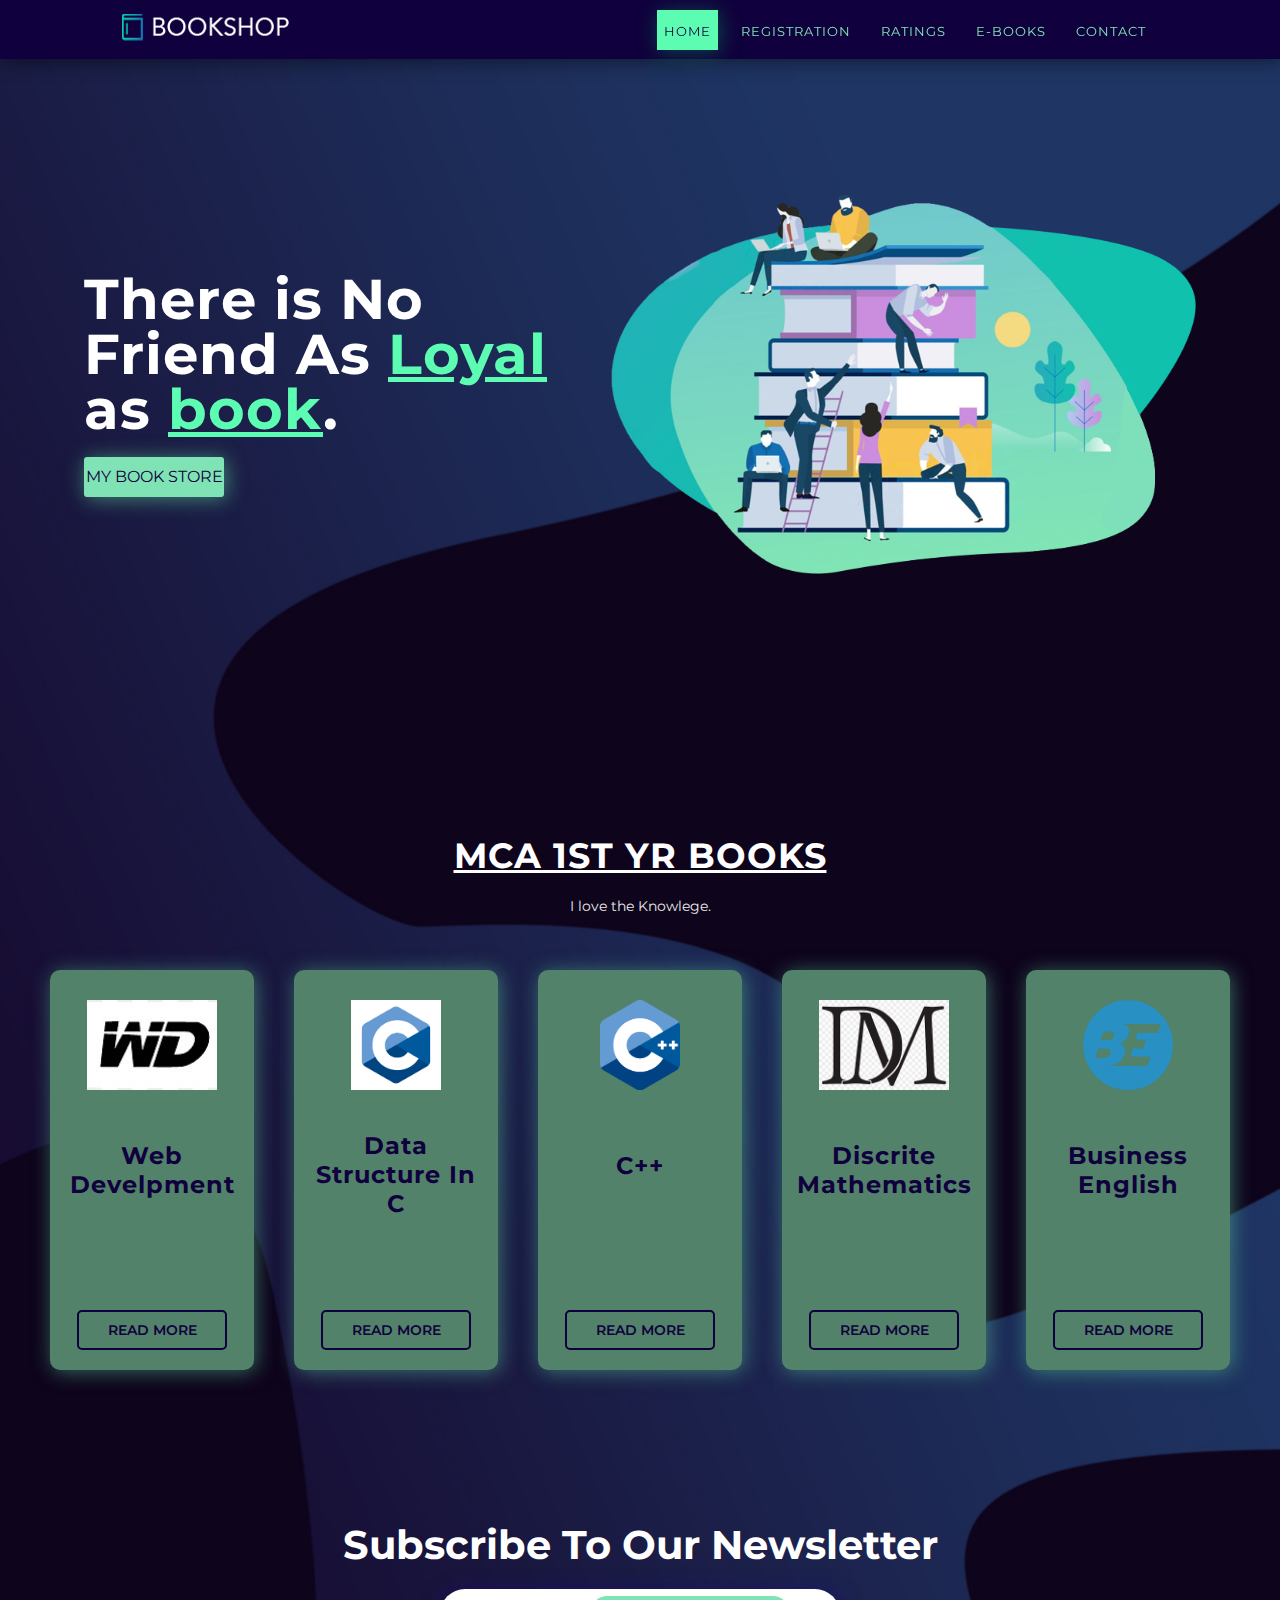
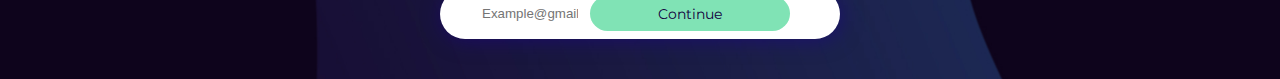
<file: index.html>
<!DOCTYPE html>
<html>
    <head>
        <meta charset="utf-8">
        <meta http-equiv="X-UA-Compatible" content="IE-edge">
        <meta name="vimport" content="width-device-width, intial-scale=1.0">
        <title>E-Book Website</title>
        <link rel="stylesheet" href="style.css">
        <link href="https://fonts.googleapis.com/css2?family=Montserrat:wght@300;400;500;600&display=swap" rel="stylesheet">
         <style>
<body img src="c.png">
    </style>
        <body>
            <section class="main">
                <nav>
                    <a href="bookstore.html" class="logo">
                        <img src="logo1book.png">
                    </a>
                    <input class="menu-btn" type="checkbox" id="menu-btn">
                    <label class="menu-icon" for="menu-btn">
                        <span class="nav-icon"></span>
                    </label>
                    <ul class="menu">
                        <li><a href="index.html" class="active">Home</a></li>
                        <li><a href="Registration.html">Registration</a></li>
                        <li><a href="review.html">Ratings</a></li>
                        <li><a href="E-BOOKS.html">E-BOOKS</a></li>
                        <li><a href="contact form.html" >Contact </a></li>
                    </ul>
                </nav>
                <div class="header-content">
                    <div class="header-text">
                        <h1>There is No Friend As 
                            <span>Loyal</span> as <span> book</span>.</h1>
                        <a href="bookstore.html" class="header-btn">MY BOOK STORE</a>
                    </div>
                <!--HEADER-IMAGE-->
                    <div class="header-img">
                        <img src="student.png">
                    </div>
                </div>
            </section>

            <!--section 2-->
            <section class="abut">
                <div class="about-heading">
                    <h2>MCA 1ST YR BOOKS</h2>
                    <p>I love the Knowlege. </p>
                </div>
                <div class="box-container">
                    <div class="box">
                        <img src="wd2.jpg">
                        <font>Web Develpment</font>
                        <p></p>
                        <a href="wd.html">Read More</a>
                    </div>

                    <div class="box">
                        <img src="c.png">
                        <font>Data Structure In C</font>
                        <p></p>
                        <a href="DS2.html">Read More</a>
                    </div>

                    <div class="box">
                        <img src="C++.png">
                        <font>C++</font>
                        <p></p>
                        <a href="c++.html">Read More</a>
                    </div>

                    <div class="box">
                        <img src="dm.png">
                        <font>Discrite Mathematics</font>
                        <p></p>
                        <a href="DM.html">Read More</a>
                    </div>

                    <div class="box">
                        <img src="be.png">
                        <font>Business English</font>
                        <p></p>
                        <a href="BE.html">Read More</a>
                    </div>

                </div>
            </section>

            <section class="Contact">
                <h3>Subscribe To Our Newsletter</h3>
                <div class="Contact-input">
                    <input type="email" placeholder="Example@gmail.com">
                    <a href="Continue-btn-email.html">Continue</a>
        
                </div>
            </section>
        </body>
    </head>
</html>
</file>
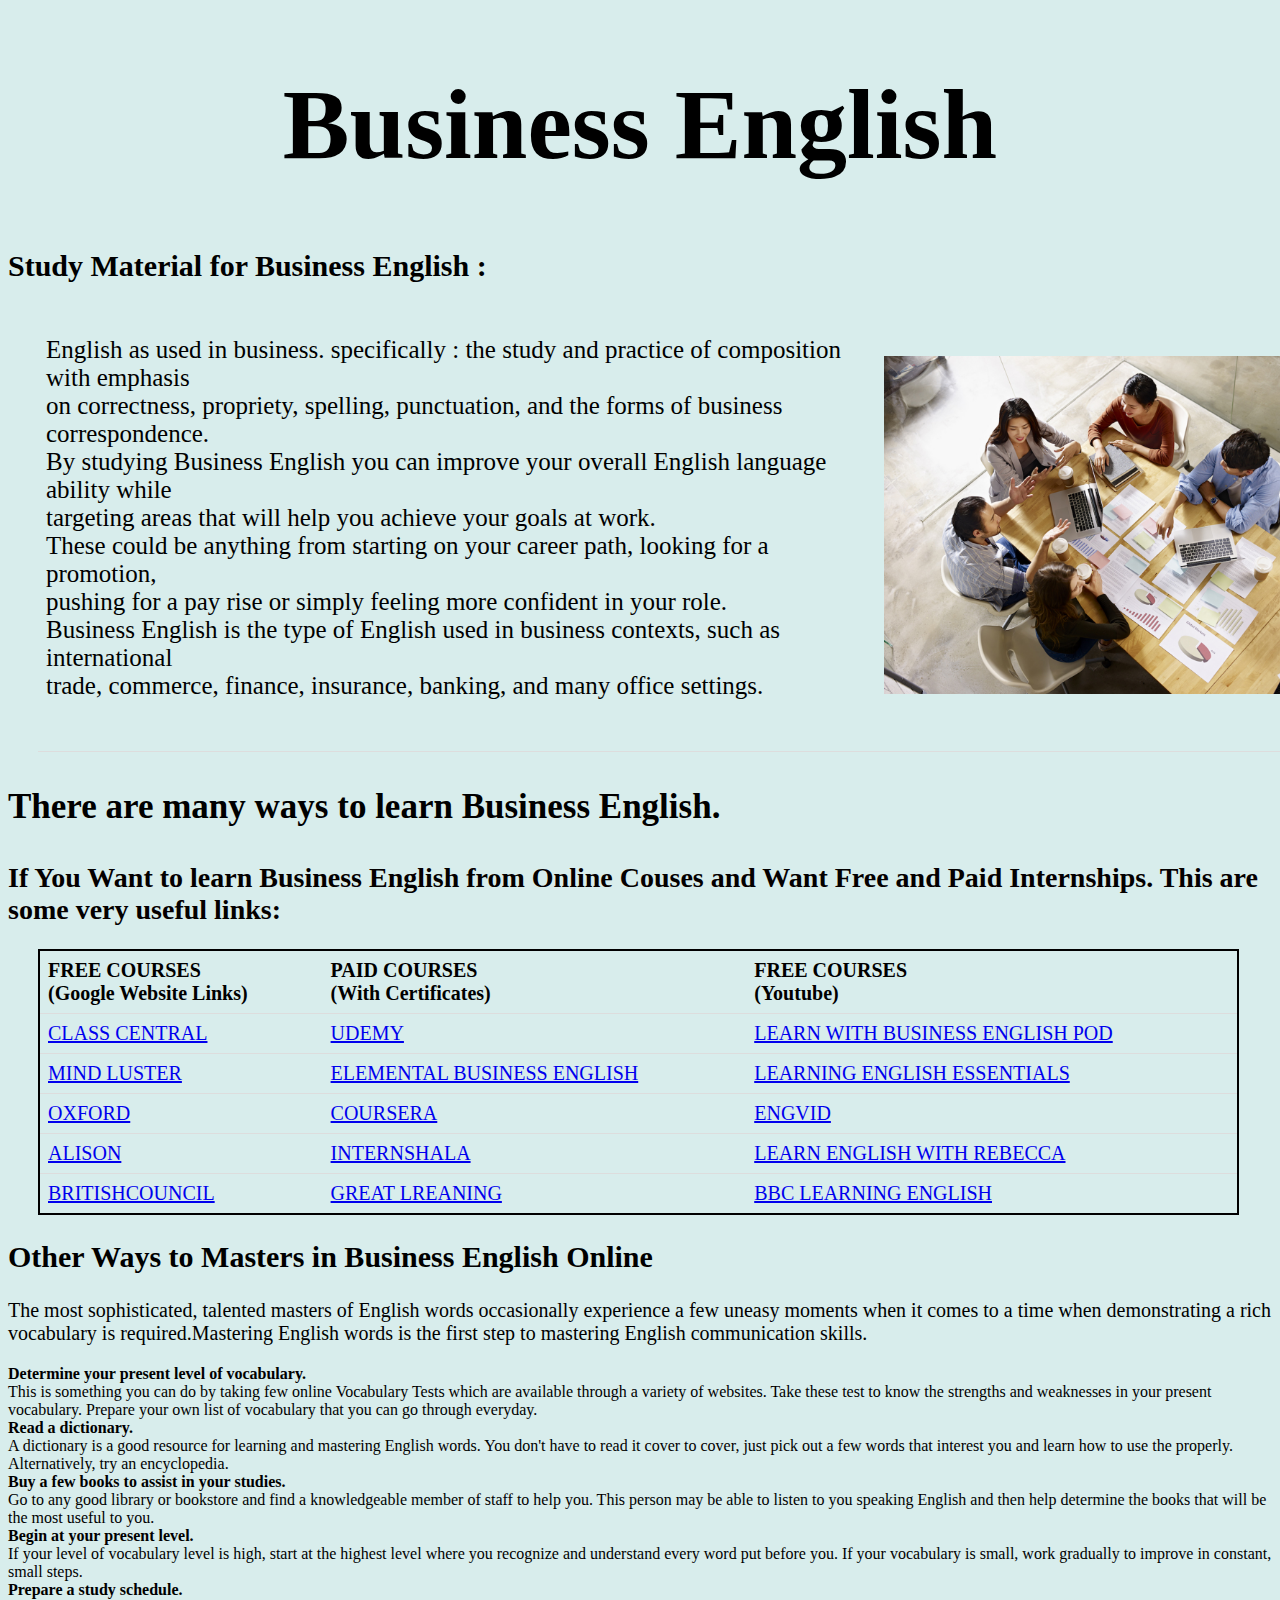
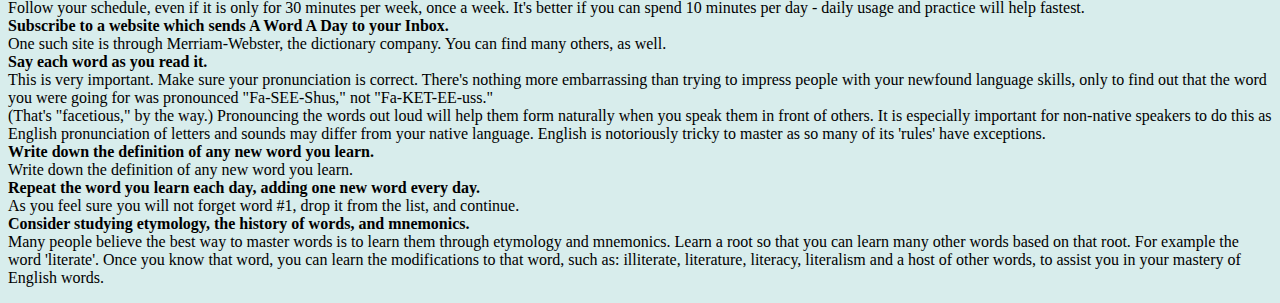
<file: BE.html>
<!DOCTYPE html>
<html lang="en">
<head>
    <meta charset="UTF-8">
    <meta http-equiv="X-UA-Compatible" content="IE=edge">
    <meta name="viewport" content="width=device-width, initial-scale=1.0">
    <title>Document</title>
</head>
<style>
table {
    border-collapse: collapse;
    width: 100%;
    margin-left: 30px;
  }
  
  th, td {
    padding: 8px;
    text-align: left;
    border-bottom: 1px solid #DDD;
  }</style>
<body style="background-color: rgb(216, 237, 236);" >
    <h1 style="text-align: center; font-size: 100px;">Business English</h1>
    <p style="text-align: left; font-size:20px;">        
        <h1 style="font-size: 30px;">Study Material for Business English <b>:</b></h1>
<right>
        
        <table>
            <tr>
            <td><p style="font-size: 25px;" > English as used in business. specifically : the study and practice of composition with emphasis
                 <br>on correctness, propriety, spelling, punctuation, and the forms of business correspondence.<br>
                 By studying Business English you can improve your overall English language ability while <br>
                 targeting areas that will help you achieve your goals at work. <br>
                 These could be anything from starting on your career path, looking for a promotion, <br>
                 pushing for a pay rise or simply feeling more confident in your role.<br>
                 Business English is the type of English used in business contexts, such as international <br>
                 trade, commerce, finance, insurance, banking, and many office settings.
                </p><br></td>
         
            <td><img src="be.jpg" width="410"></td>
            </tr>
            </table>

            <p style="font-size: 35px;"><b>There are many ways to learn Business English.</b></p>

            <h2 style="font-size: 28px; color: rgb(4, 0, 0);">If You Want to learn Business English from Online Couses and Want Free and Paid Internships. This are some very useful links:</h2>
            <table style="width: 95%; font-size: 20px; border: 2px solid black;">
                <tr>
                <th> FREE COURSES<br>(Google Website Links)</th>
                    <th>PAID COURSES<br>(With Certificates)</th>
                    <th> FREE COURSES <br>(Youtube)</th>
                </tr>
                    <td><a href="https://www.classcentral.com/tag/business-english">CLASS CENTRAL</a></td>
                    <td><a href="https://www.udemy.com/course/english-for-business/?--=&utm_source=adwords&utm_medium=udemyads&utm_campaign=LongTail_la.EN_cc.INDIA&utm_content=deal4584&utm_term=_._ag_118445032537_._ad_618853564450_._kw__._de_c_._dm__._pl__._ti_aud-1738475842996%3Adsa-1212271230479_._li_1007786_._pd__._&matchtype=&gclid=Cj0KCQiAkMGcBhCSARIsAIW6d0AhA23AwhiQdR08C_zKfaSX7Q4iVn24eLlp4-oGKdUpXAhvHpl4OAgaAht9EALw_wcB">
                        UDEMY</a></td>
                        <td><a href="https://youtube.com/playlist?list=PL2C8571A4ADDE022C"> LEARN WITH BUSINESS ENGLISH POD</a></td>
                    </tr>
                    <tr>   
                        <td><a href="https://www.mindluster.com/certificate/858?gclid=Cj0KCQiAkMGcBhCSARIsAIW6d0DeZ3xKoV0F2EmF3v99Z-z9_KxbXPQySzHuzslZe2ot5M4nZj1b8hwaAnztEALw_wcB">
                            MIND LUSTER</a></td>
                        <td><a href="https://4business-english.com/elemental-business-english-online-course/?gclid=Cj0KCQiAkMGcBhCSARIsAIW6d0A9Cg8mYmZfStagXvIVkCBUzMnpqMHQ3K75kAcE3pm3rjh_6M8QZV4aAnYuEALw_wcB">
                            ELEMENTAL BUSINESS ENGLISH
                        </td>
                        <td><a href="https://youtube.com/playlist?list=PLcswjVZqU1dcbQWlS-DAAGEKQCfhk2p2-">LEARNING ENGLISH ESSENTIALS</a></td>
                    </tr>
                    <tr>
                        <td><a href="https://www.oxfordonlineenglish.com/free-business-english-lessons">OXFORD</a></td>
                        <td><a href="https://www.coursera.org/courses?query=business%20english:%20meetings&index=prod_all_products_custom_ranking_revenuelast28d&utm_source=gg&utm_medium=sem&utm_campaign=B2C_INDIA_google-it-support_FTCOF_professional-certificates_arte-NRL_greater_than_14D&utm_content=B2C&campaignid=18968559034&adgroupid=&device=c&keyword=&matchtype=&network=x&devicemodel=&adpostion=&creativeid=&hide_mobile_promo&gclid=Cj0KCQiAkMGcBhCSARIsAIW6d0C141tEPPIJE1t24RDAsVAqOQJPqJlBaFVT5GtpbuPGMb1kkOLoifYaAnUFEALw_wcB">
                            COURSERA</a></td>
                        <td><a href="https://youtube.com/playlist?list=PLs_glF4TIn5a_gCoap4RgS1pzj9DNyGtO">ENGVID</a></td>
                    </tr>
                    <tr>   
                        <td><a href="https://alison.com/tag/business-english">ALISON</a></td>
                        <td><a href="https://trainings.internshala.com/business-communication-course/">
                            INTERNSHALA</a></td>
                        <td><a href="https://youtube.com/playlist?list=PLxSz4mPLHWDb5ilkSD089gY2UwKiP72S7">LEARN ENGLISH WITH REBECCA</a></td>
                    </tr>
                    <tr>
                        <td><a href="https://learnenglish.britishcouncil.org/business-english">BRITISHCOUNCIL</a></td>
                        <td><a href="https://www.mygreatlearning.com/academy/learn-for-free/courses/smart-english-basics-for-professionals">
                            GREAT LREANING
                        </a></td>
                        <td><a href="https://youtube.com/playlist?list=PLcetZ6gSk969oGvAI0e4_PgVnlGbm64bp">BBC LEARNING ENGLISH</a></td>
                    </tr>
                    </a></td>
                </tr>
                </table>
                
                <h2 style="font-size: 30px;"> Other Ways to Masters in Business English Online</h2>
                <p style="font-size: 20px;">The most sophisticated, talented masters of English words occasionally experience a few uneasy moments when it comes to a time when demonstrating a rich vocabulary is required.Mastering English words is the first step to mastering English communication skills.<br>
                    
                    <li><b>Determine your present level of vocabulary.</b></li>This is something you can do by taking few online Vocabulary Tests which are available through a variety of websites. Take these test to know the strengths and weaknesses in your present vocabulary. Prepare your own list of vocabulary that you can go through everyday.<br>
                    <li><b>Read a dictionary.</b></li>A dictionary is a good resource for learning and mastering English words. You don't have to read it cover to cover, just pick out a few words that interest you and learn how to use the properly. Alternatively, try an encyclopedia.<br>
                    <li><b>Buy a few books to assist in your studies. </b></li> Go to any good library or bookstore and find a knowledgeable member of staff to help you. This person may be able to listen to you speaking English and then help determine the books that will be the most useful to you.<br>
                    <li><b>Begin at your present level.</b></li>If your level of vocabulary level is high, start at the highest level where you recognize and understand every word put before you. If your vocabulary is small, work gradually to improve in constant, small steps.
                    <br>
                    <li><b>Prepare a study schedule.</b></li>Follow your schedule, even if it is only for 30 minutes per week, once a week. It's better if you can spend 10 minutes per day - daily usage and practice will help fastest.<br>
                    <li><b>Subscribe to a website which sends A Word A Day to your Inbox.</b></li>One such site is through Merriam-Webster, the dictionary company. You can find many others, as well.<br>
                    <li><b>Say each word as you read it.</b></li>This is very important. Make sure your pronunciation is correct. There's nothing more embarrassing than trying to impress people with your newfound language skills, only to find out that the word you were going for was pronounced "Fa-SEE-Shus," not "Fa-KET-EE-uss."<br>
                    (That's "facetious," by the way.) Pronouncing the words out loud will help them form naturally when you speak them in front of others. It is especially important for non-native speakers to do this as English pronunciation of letters and sounds may differ from your native language. English is notoriously tricky to master as so many of its 'rules' have exceptions.<br>
                    <li><b>Write down the definition of any new word you learn.</b></li>Write down the definition of any new word you learn.<br>
                    <li><b>Repeat the word you learn each day, adding one new word every day.</b></li>As you feel sure you will not forget word #1, drop it from the list, and continue.<br>
                    <li><b>Consider studying etymology, the history of words, and mnemonics. </b></li>Many people believe the best way to master words is to learn them through etymology and mnemonics. Learn a root so that you can learn many other words based on that root. For example the word 'literate'. Once you know that word, you can learn the modifications to that word, such as: illiterate, literature, literacy, literalism and a host of other words, to assist you in your mastery of English words.</p>

</body>
</html>
</file>
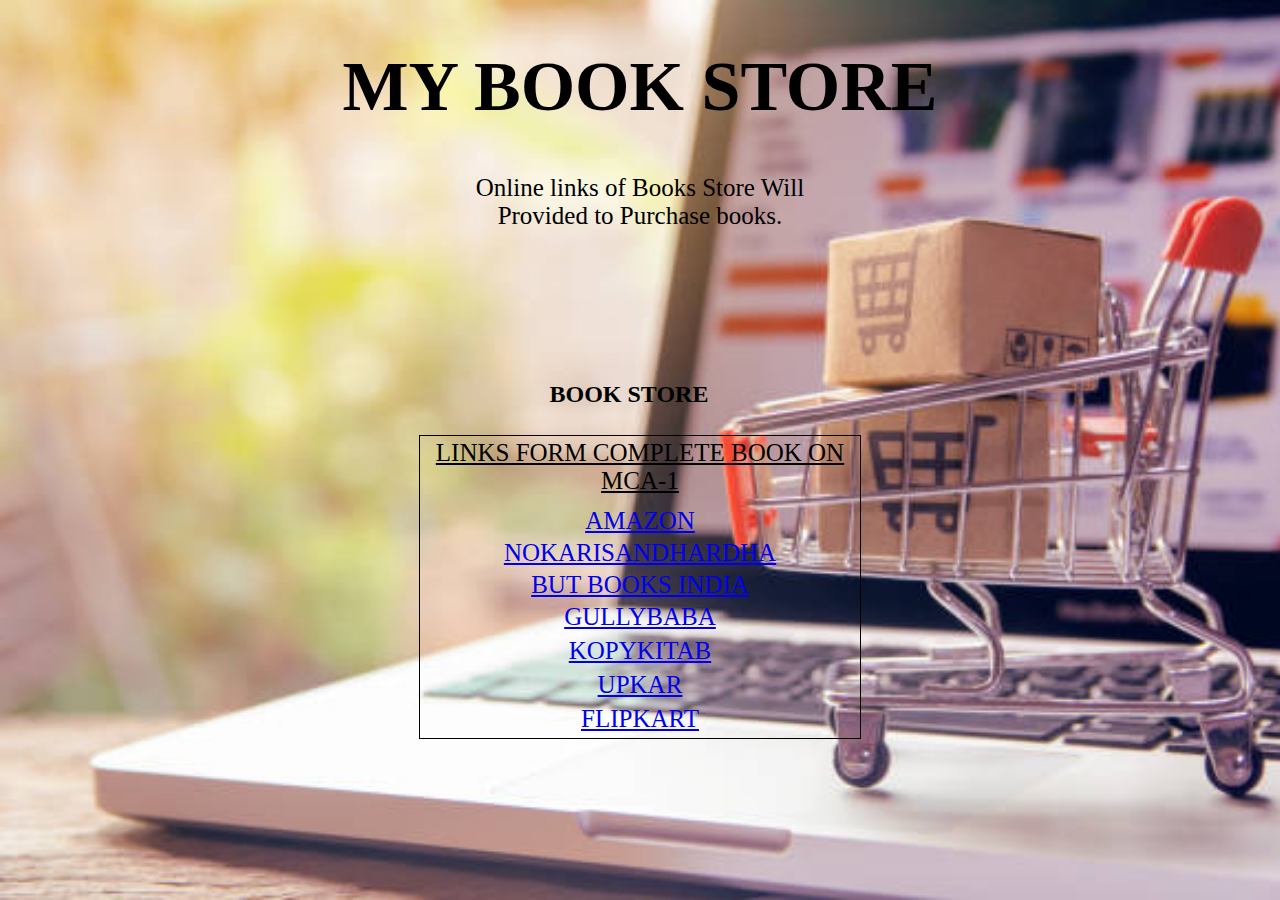
<file: bookstore.html>
<!DOCTYPE html>
<html lang="en">
<head>
    <meta charset="UTF-8">
    <meta http-equiv="X-UA-Compatible" content="IE=edge">
    <meta name="viewport" content="width=device-width, initial-scale=1.0">
    <title>E-BOOKS</title>

    <style>
        body{
            background-image: url('bookstore6.jpg') ;
            background-repeat: no-repeat;
            background-attachment: fixed;
            background-size: cover;

        }
      th, td {
    padding: 1px;
    text-align:center;
    border-bottom: 0px solid #DDD;
    font-size: 25px;
    
  }
    </style>
</head>
<body>
    <h1 style="text-align: center; font-size: 70px;"><b>MY BOOK STORE</b></h1>
    <p style="text-align: center; font-size:25px;">
        Online links of Books Store Will <br>
        Provided to Purchase books.

    <center>
    </h1>

    <table style="width: 35%; font-size: 25px ; border: 1px solid black ;margin-bottom: 50PX;">

    
        <caption style="font-size: x-large; width: 95% ;text-align: center;"> <b>BOOK STORE<br><br></b> </caption>
        
        <thead>
            
            <tr>
             <td><u>LINKS FORM COMPLETE BOOK ON MCA-1</b></td>
            </tr>
            <tr>
                <td></td>   
            </tr>
             <tr>
                <td></td>    
            </tr>
        </thead>
        <tbody>
        <tr>
           
            <td><a href="https://www.amazon.in/Complete-Study-Package-MCA-Entrances/dp/9313165422">AMAZON</a></td><br>
        <tr>
            
            <td><a href="https://www.nokarisandharbha.com/books/category/mca-books/7">NOKARISANDHARDHA</a></td><br>
        <tr>
            
            <td><a href="https://www.buybooksindia.com/books-detail-view.php/296/category/mca-entrances">BUT BOOKS INDIA</a></td><br>
        </tr>

        <tr>
           
            <td><a href="https://www.gullybaba.com/products/ignou-mca-help-books/">GULLYBABA</a></td><br>

        <tr>
              
        <tr>
            
            <td><a href="https://www.kopykitab.com/eBooks-for-MCA-master-of-computer-applications">KOPYKITAB</a></td><br>
        <tr>
        <tr>
           
            <td><a href="https://www.upkar.in/books/mba-mca-bba-bca-bit-hm-llb-cat-ttm-entrance-exam.html">UPKAR</a></td><br>
        <tr>
        
        <tr>
            
            <td><a href="https://www.flipkart.com/complete-study-package-mca-entrances/p/itm736984ccbf217?affid=admitad&affExtParam1=442763&affExtParam2=465ce2b0cc30770c539822649dd997c2">FLIPKART</a></td><br>
        <tr>
            
</center>
</tr>
</tr>
</tbody>
</table>
</body>
</html>
</file>
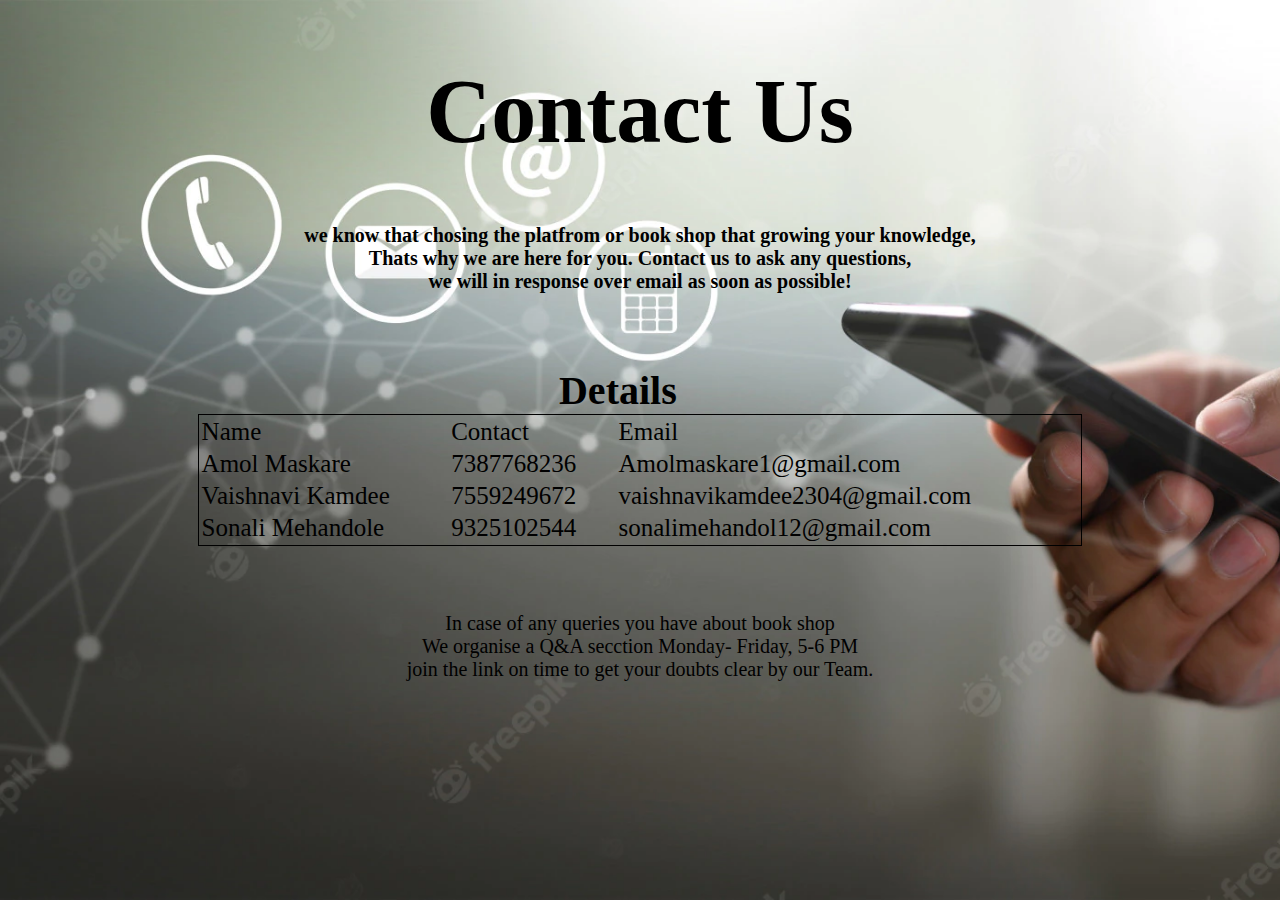
<file: contact form.html>
<!DOCTYPE html>
<html lang="en">
<head>
    <meta charset="UTF-8">
    <meta http-equiv="X-UA-Compatible" content="IE=edge">
    <meta name="viewport" content="width=device-width, initial-scale=1.0">
    <title>Contact Form</title>
    

    <style>
        body{
            background-image: url('contact back3.webp') ;
            background-repeat: no-repeat;
            background-attachment: fixed;
            background-size: cover;

        }
    </style>
</head>
<body>
    <h1 style="text-align: center; font-size: 90px;"><B>Contact Us</B></h1>
    <p style="text-align: center; font-size:20px;">
       <b> we know that chosing the platfrom or book shop that growing your knowledge,<br>
        Thats why we are here for you. Contact us to ask any questions, <br>
        we will in response over email as soon as possible!<br></b>
    
    </h1>
<center>
    <table style="width: 70%; font-size: 25px ; border: 1px solid black ;">
    
        <caption style="font-size: 40px; width: 95%"> <b>Details</b><br> </caption>
        <thead>
            <tr>
                
                    <td>Name</td>
                    <td>Contact</td>
                    <td>Email</td>
                    
                
            </tr>
        </thead>
        </tbody>
        <tr>
                <td>Amol Maskare</td>
                <td>7387768236</td><br>
                <td>Amolmaskare1@gmail.com</td>
        </tr>
        <tr>
            <td> Vaishnavi Kamdee</td>
            <td>7559249672</td><br>
            <td>vaishnavikamdee2304@gmail.com</td>
        <tr>
                <td>Sonali Mehandole</td>
                <td>9325102544</td><br>
                <td>sonalimehandol12@gmail.com</td>
        </tr>

</tr>

</tr>

        
</tbody>

</table>
</center>
</body>
<head>
<p style="text-align: center; font-size: 20px;"><br><br>
In case of any queries you have about book shop <br>
We organise a Q&A secction  Monday- Friday, 5-6 PM <br>
join the link on time to get your doubts clear by our Team.
</head>
</body>
</html>
</file>
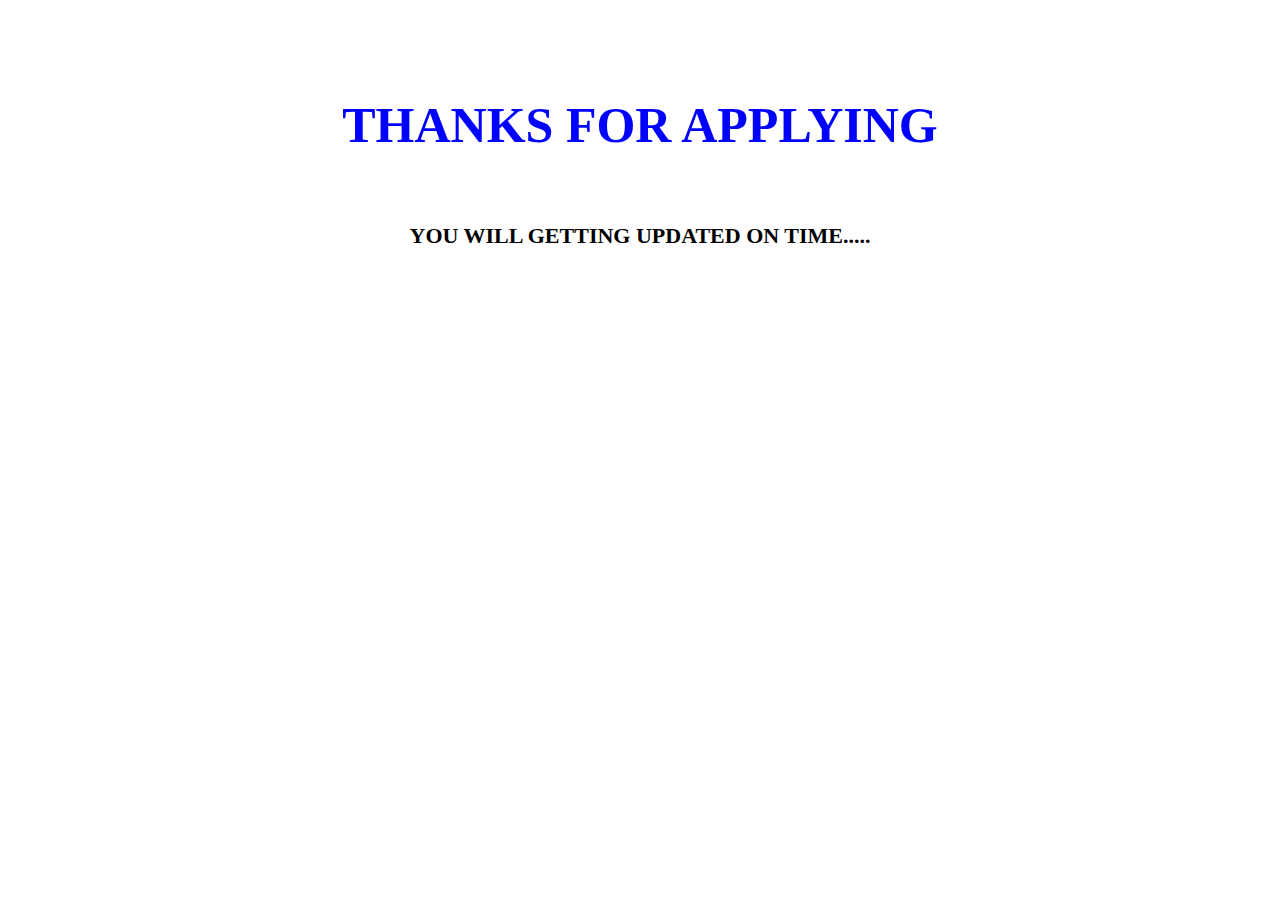
<file: Continue-btn-email.html>
<!DOCTYPE html>
<html>
    <head>
        <title>
            E-MAIL
        </title>
    </head>
    <body>
        <br><br><br><h1 style="font-size: 50px; text-align: center; color:blue">THANKS FOR APPLYING</h1><br>
        <h2 style="font-size: 22px; text-align: center;">YOU WILL GETTING UPDATED ON TIME.....</h2>
    </body>
</html>
</file>
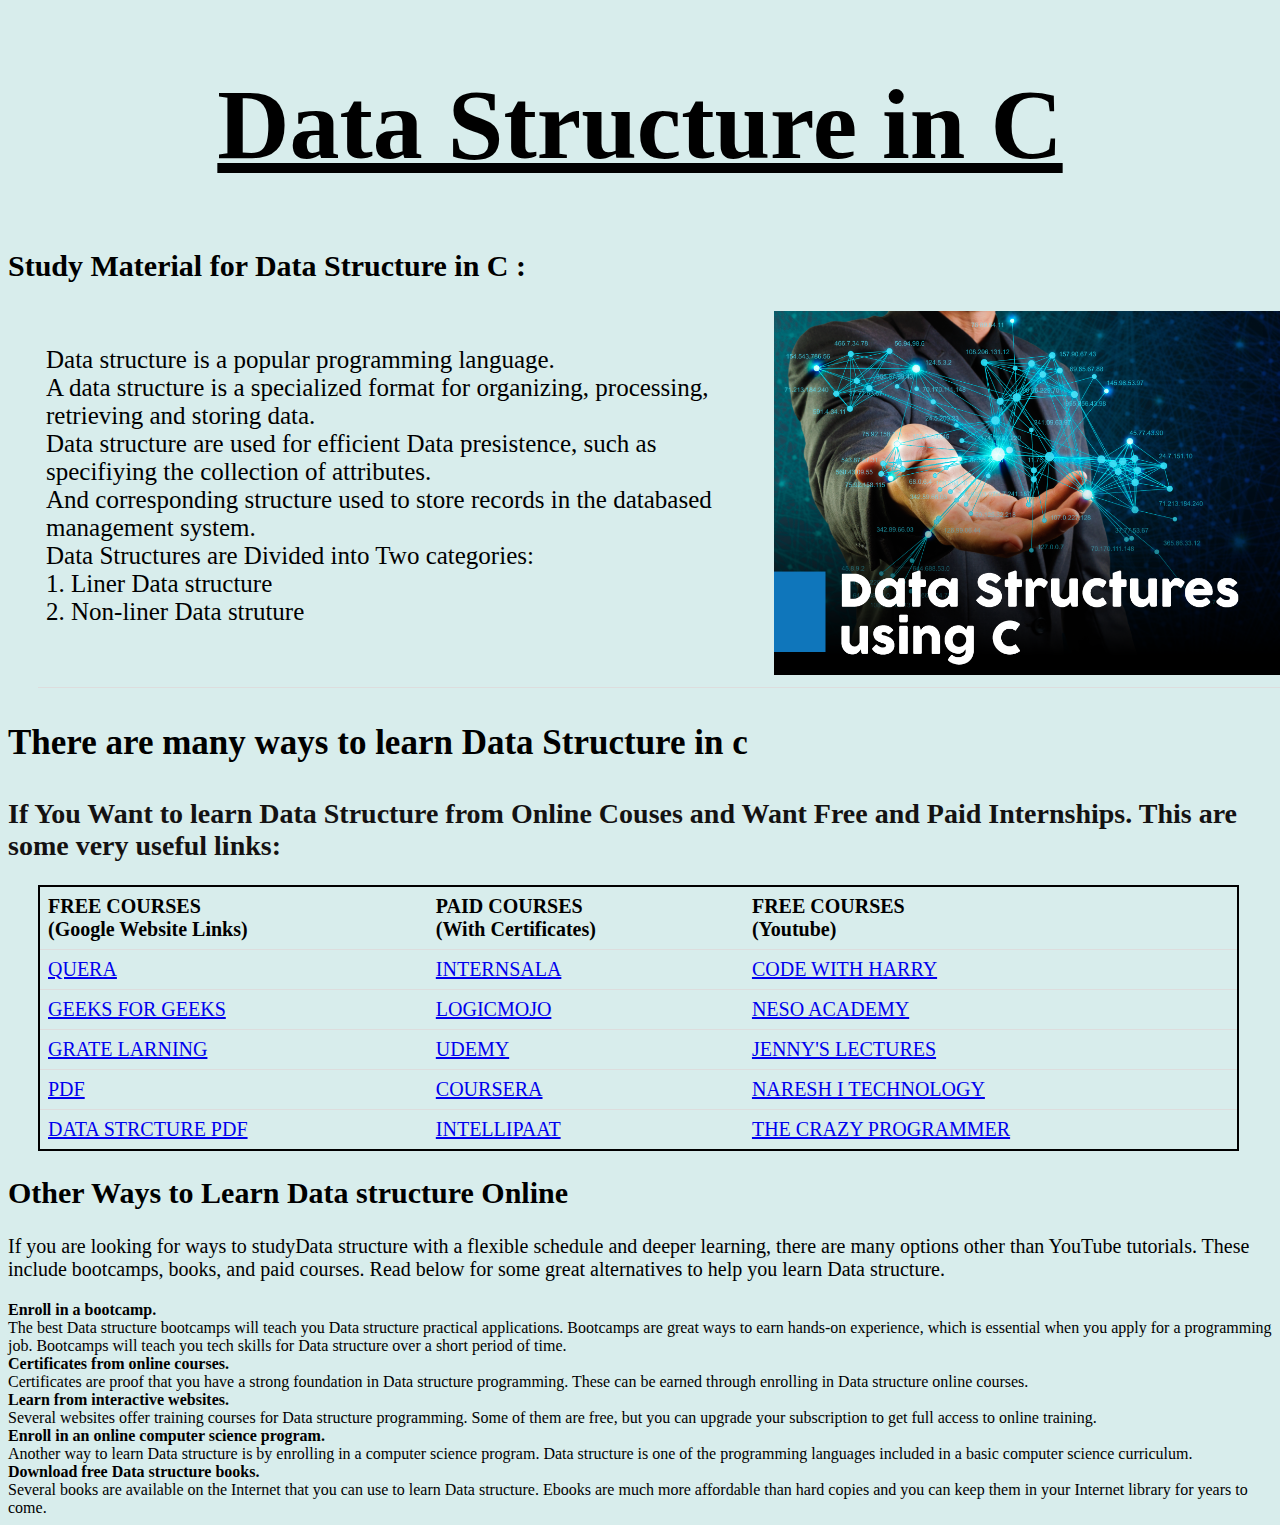
<file: DS2.html>
<!DOCTYPE html>
<html lang="en">
<head>
    <meta charset="UTF-8">
    <meta http-equiv="X-UA-Compatible" content="IE=edge">
    <meta name="viewport" content="width=>, initial-scale=1.0">
    <title>Document</title>
</head>
            <style>
            table {
                border-collapse: collapse;
                width: 100%;
                margin-left: 30px;
             
                
              }
              
              th, td {
           
                padding: 8px;
                text-align: left;
                border-bottom: 1px solid #DDD;
              }</style>
            <body style="background-color: rgb(216, 237, 236);" >
                <h1 style="text-align: center; font-size: 100px; text-decoration: underline;">Data Structure in C</h1>
                <p style="text-align: left; font-size:20px;">        
                    <h1 style="font-size: 30px;">Study Material for Data Structure in C <b>:</b></h1>
            <right>
                    
                    <table>
                        <tr>
                            
                        <td><p style="font-size: 25px;" >Data structure is a popular programming language.<br>
                            A data structure is a specialized format for organizing, processing, retrieving and storing data.<br>
                            Data structure are used  for efficient Data presistence, such as specifiying the  collection of attributes.<br>
                            And corresponding structure used to store records in the databased management system.<br>
                            Data Structures are Divided into Two categories:<br>
                            1. Liner Data structure <br>   
                            2. Non-liner Data struture</p><br></td>
                        <td><img src="dsinc.png" width="520"></td>
                        </tr>
                        </table>
            
                        <p style="font-size: 35px;"><b>There are many ways to learn Data Structure in c</b></p>
            
                        <h2 style="font-size: 28px; color: rgb(20, 18, 18);">If You Want to learn Data Structure from Online Couses and Want Free and Paid Internships. This are some very useful links:</h2>
                        <table style="width: 95%; font-size: 20px ; border: 2px solid black ;">
                            <tr>
                            <th> FREE COURSES<br>(Google Website Links)</th>
                                <th>PAID COURSES<br>(With Certificates)</th>
                                <th> FREE COURSES <br>(Youtube)</th>
                            </tr>
                            <tr>
                                <td><a href="https://www.quora.com/What-are-the-best-sites-to-learn-C-and-data-structures">QUERA</a> </td>
                                <td><a href="https://trainings.internshala.com/data-structures-algorithms-course/?tracking_source=trainings-search-dropdown">INTERNSALA</a></td>
                                <td><a href="https://youtube.com/playlist?list=PLBlnK6fEyqRhX6r2uhhlubuF5QextdCSM"> CODE WITH HARRY</a></td>
                                </tr>
                                <tr>   
                                    <td><a href="https://www.geeksforgeeks.org/data-structures/">GEEKS FOR GEEKS</a></td>
                                    <td><a href="https://logicmojo.com/?gclid=Cj0KCQiAkMGcBhCSARIsAIW6d0Bk6HzhHMOrLmaHrjgIK0GQ9vryuOKdafPDuw3nM9m3N8aCXA-m10kaAjLFEALw_wcB">LOGICMOJO</a></td>
                                    <td><a href="https://youtube.com/playlist?list=PLVlQHNRLflP_OxF1QJoGBwH_TnZszHR_j">NESO ACADEMY </a></td>
                                </tr>
                                <tr>
                                    <td><a href="https://www.mygreatlearning.com/academy/learn-for-free/courses/data-structures-in-c">GRATE LARNING</a></td>
                                    <td><a href="https://www.udemy.com/course/data-structures-and-algorithms-in-c/">UDEMY</a></td>
                                    <td><a href="https://youtube.com/playlist?list=PLdo5W4Nhv31bbKJzrsKfMpo_grxuLl8LU">JENNY'S LECTURES</a></td>
                                </tr>
                                <tr>   
                                    <td><a href="https://www.cet.edu.in/noticefiles/280_DS%20Complete.pdf">PDF</a></td>
                                    <td><a href="https://www.coursera.org/learn/data-structures">COURSERA</a></td>
                                    <td><a href="https://youtube.com/playlist?list=PLVlQHNRLflP_OxF1QJoGBwH_TnZszHR_j">NARESH I TECHNOLOGY</a></td>
                                </tr>
                                <tr>
                                    <td><a href="https://faculty.washington.edu/jstraub/dsa/Master_2_7a.pdf">DATA STRCTURE PDF</a></td>
                                    <td><a href="https://intellipaat.com/academy/course/c-and-data-structures-training//?loggedin&utm_source=google&utm_medium=placement&utm_campaign=p_performance-max_generic_signal_in&gclid=Cj0KCQiAkMGcBhCSARIsAIW6d0CSGsPDtXtGPpnuSFv-BE9TJ70pCTAEDW3ulNE5-5k9W0CnfykD_UgaAt9YEALw_wcB">INTELLIPAAT</a></td>
                                    <td><a href="https://youtube.com/playlist?list=PLAOnhLRjMTMBBXkxwzfW_0v_uG6uIk17L">THE CRAZY PROGRAMMER</a></td>
                                </tr>
                                </a></td>
                            </tr>
                            </table>
                            
                            <h2 style="font-size: 30px;"> Other Ways to Learn Data structure  Online</h2>
                            <p style="font-size: 20px;">
                                If you are looking for ways to studyData structure with a flexible schedule and deeper learning, there are many options other than YouTube tutorials. 
                                These include bootcamps, books, and paid courses. 
                                Read below for some great alternatives to help you learn Data structure.<br>
                                
                                <li><b>Enroll in a bootcamp.</b></li>The best Data structure bootcamps will teach you  Data structure practical applications. Bootcamps are great ways to earn hands-on experience, which is essential when you apply for a programming job. Bootcamps will teach you tech skills for Data structure over a short period of time.<br>
                                <li><b>Certificates from online courses.</b></li>Certificates are proof that you have a strong foundation in Data structure programming. These can be earned through enrolling in Data structure online courses.<br>
                                <li><b>Learn from interactive websites.</b></li> Several websites offer training courses for Data structure programming. Some of them are free, but you can upgrade your subscription to get full access to online training.<br>
                                <li><b>Enroll in an online computer science program.</b></li> Another way to learn Data structure is by enrolling in a computer science program. Data structure is one of the programming languages included in a basic computer science curriculum.<br>
                                <li><b>Download free Data structure books.</b></li> Several books are available on the Internet that you can use to learn Data structure. Ebooks are much more affordable than hard copies and you can keep them in your Internet library for years to come.
            
            </body>
</file>
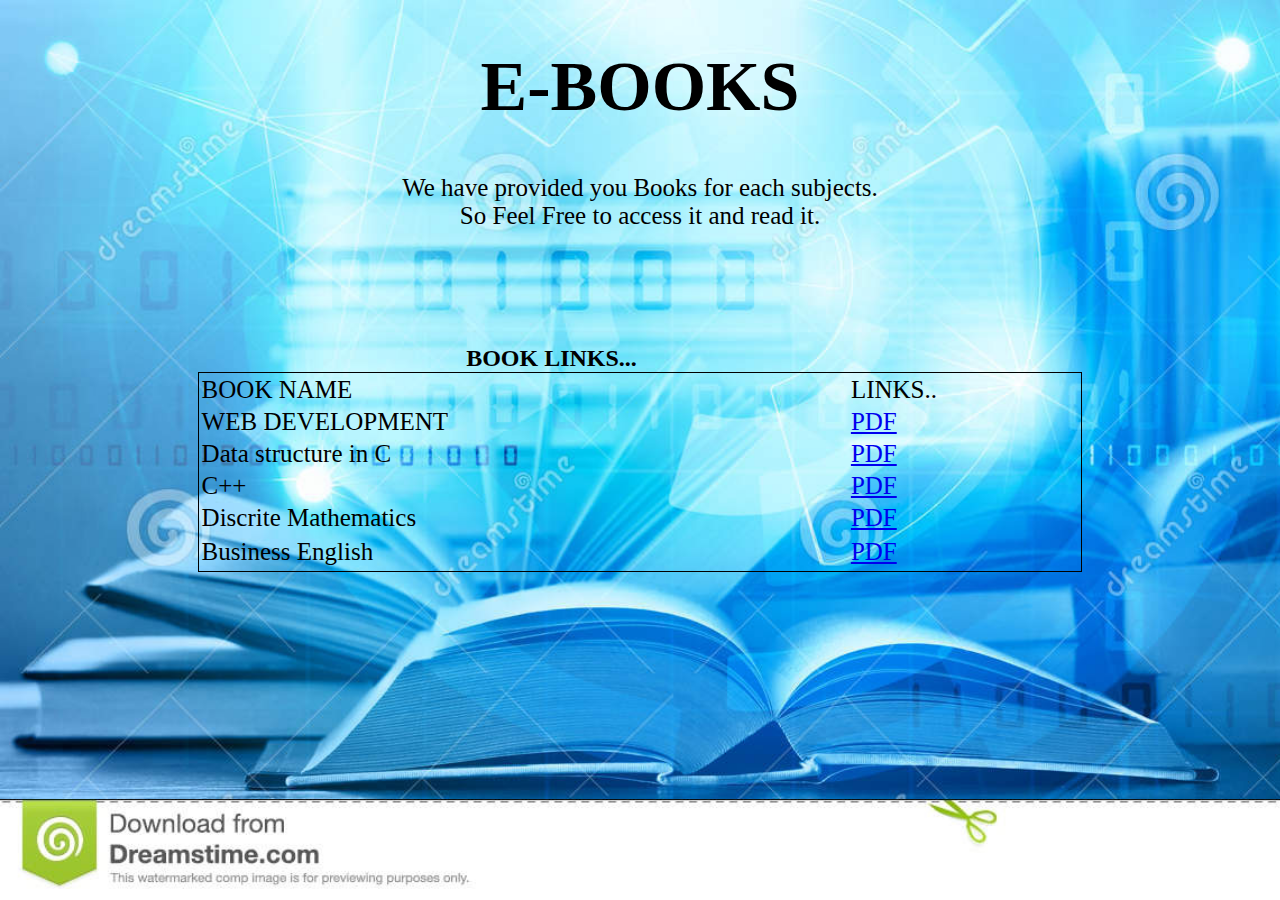
<file: E-BOOKS.html>
<!DOCTYPE html>
<html lang="en">
<head>
    <meta charset="UTF-8">
    <meta http-equiv="X-UA-Compatible" content="IE=edge">
    <meta name="viewport" content="width=device-width, initial-scale=1.0">
    <title>E-BOOKS</title>

    <style>
        body{
            background-image: url('e-book2.jpg') ;
            background-repeat: no-repeat;
            background-attachment: fixed;
            background-size: cover;

        }
    </style>
</head>
<body>
    <h1 style="text-align: center; font-size: 70px;"><B>E-BOOKS</B></h1>
    <p style="text-align: center; font-size:25px;">
        We have provided you Books for each subjects.<br>
        So Feel Free to access it and read it.<br>
    
    </h1>
<center>
    <table style="width: 70%; font-size: 25px ; border: 1px solid black ;">

    
        <caption style="font-size: x-large; width: 80%"> <b>BOOK LINKS...</b> </caption>
        <thead>
            <tr>
                
                    <td>BOOK NAME</td>
                    <td>LINKS..</td>
                    
            </tr>
        </thead>
        </tbody>
        <tr>
            <td>WEB DEVELOPMENT</td>
            <td><a href="wd1 note.pdf">PDF</a></td><br>
        </tr>
        <tr>
            <td>Data structure in C</td>
            <td><a href="DS IN C.pdf">PDF</a></td><br>

        <tr>
            <td>C++</td>
            <td><a href="c++.pdf">PDF</a></td><br>
        </tr>

        <tr>
            <td>Discrite Mathematics</td>
            <td><a href="DM.pdf">PDF</a></td><br>

        <tr>
              
        <tr>
            <td>Business English</td>
            <td><a href="BE.pdf">PDF</a></td><br>
        <tr>
                  
</center>
</tr>
</tr>
</tbody>
</table>
</body>
</html>
</file>
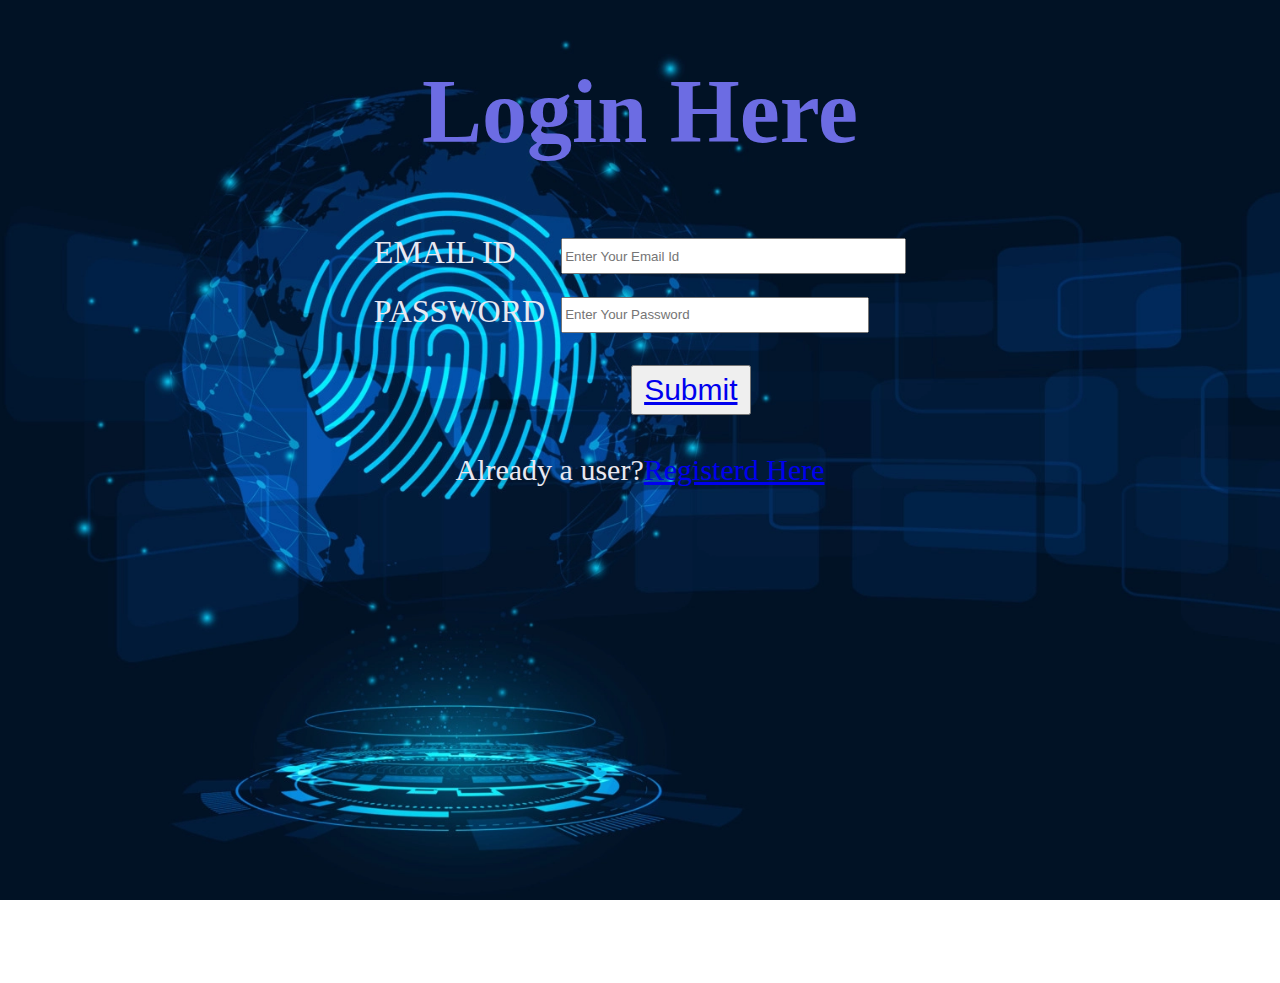
<file: login.html>
<!DOCTYPE html>
<html lang="en">
<head>
    <meta charset="UTF-8">
    <meta http-equiv="X-UA-Compatible" content="IE=edge">
    <meta name="viewport" content="width=>, initial-scale=1.0">
    <title>Document</title>
</head>

<style>
    body{
        background-image: url('login3.webp');
        background-repeat: no-repeat;
        background-size: cover;
        background-attachment: fixed ;
    }
table {
    border-collapse: collapse;
    width: 100%;
    font-size: 1.3rem;
    font-size: xx-large;   
  }
  .btn{
    margin-left: 150%;
    font-size: 30px;
    width: 120px;
    height: 50px;
  }
  
  th, td {
    padding: 8px;
    text-align: left;
    border-bottom: 0px solid #DDD;
    /* font-size: 1.3rem; */
    font-size: xx-large;
    
    
  }</style>
<body>
    <Center>
        <h1 style="font-size: 90px; text-align: center; color:rgb(108, 108, 227)">Login Here</h1>
        <form action="login.php" method="post">
            <table style="width: 20px; color:rgb(232, 232, 241) ; margin-top: auto;">
                <tr>
                    <td>EMAIL ID</td>
                    <td>
                        <input type="text" name="EMAIL" size="40px" placeholder="Enter Your Email Id" style="color:rgb(232, 232, 241); height: 30px">
                    </td>
                    
                </tr>

                <tr>
                    <td>PASSWORD </td>
                    <td>
                        <input type="password" name="user_pass" size="50p;" placeholder="Enter Your Password" style="width: 300px; height: 30px">
                    </td>
                </tr>

                <tr>
                    <td>
                      
                    </td>
                </tr>

                <tr>
                    <td>
                        <button class="btn">
                            <a href="index.html">Submit</a>
                        </button>
                    </td>
                </tr>
            </table>
            
        </form>
        <p style="font-size:30px ;color:rgb(232, 232, 241) ;height: 500px;">
            Already a user?<a href="Registration.html">Registerd Here</a>
        </p>
    </Center>
</body>
</html>
</file>
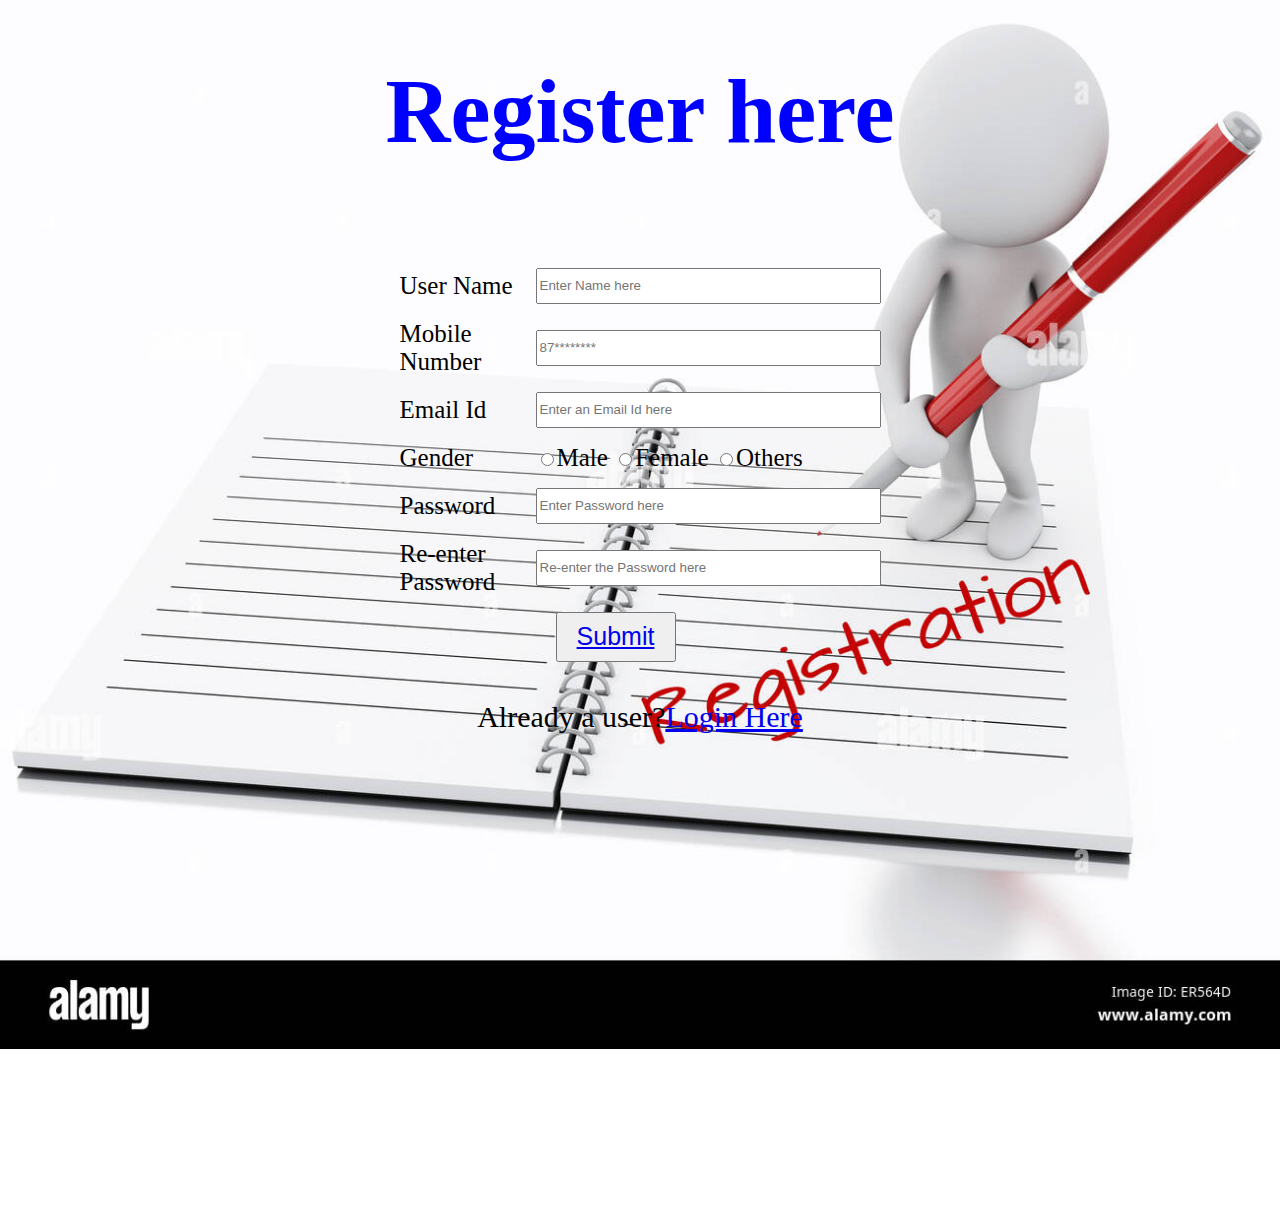
<file: Registration.html>
<!DOCTYPE html>
<html lang="en">
<head>
    <meta charset="UTF-8">
    <meta http-equiv="X-UA-Compatible" content="IE=edge">
    <meta name="viewport" content="width=>, initial-scale=1.0">
    <title>Document</title>
</head>
<!DOCTYPE html>

    <style>
        body{
            background-image: url('register2.jpg') ;
            background-repeat: no-repeat;
            background-attachment: fixed;
            background-size: cover;

        }
    </style>

<style>
    table {
    border-collapse: collapse;
    width: 150%;
    font-size: 1.3rem;
    font-size: xx-large;  
    
    
  }
  
  th, td {
    padding: 8px;
    text-align: left;
    border-bottom: 0px solid #DDD;
    font-size: 25px;
    
  }
  .btn{
    margin-left: 130%;
    font-size: 25px;
    width: 120px;
    height: 50px;
  }

  </style>
<body>
    <center>
        <h1 style="text-align: center; font-size:90px; color: blue;">Register here</h1>
        <form action="" method="">
            <table style="width: 35%;">
                <tr>
                    <td>User Name</td>
                    <td>
                        <input type="text" name="user" placeholder="Enter Name here" size="40px" style="height: 30px">
                    </td>
                </tr>
                <br>
                <tr>
                    <td>
                        Mobile Number
                    </td>
                    <td>
                        <input text="Number" name="num_digits" placeholder="87********" maxlength="10"size="40px" style="height: 30px">
                    </td>
                </tr>
                <br>

                <tr>
                    <td>
                        Email Id
                    </td>
                    <td>
                        <input text="email" name="mail" placeholder="Enter an Email Id here" size="40px" style="height: 30px">
                    </td>
                </tr>

                <tr>
                    <td>
                        Gender
                    </td>
                    <td>
                        <input type="Radio" name="gender">Male
                        <input type="Radio" name="gender">Female
                        <input type="Radio" name="gender">Others
                    </td>

                    </td>
                </tr>

                <tr>
                    <td>
                        Password
                    </td>
                    <td>
                        <input text="UserWord" name="user_pass" placeholder="Enter Password here"size="40px" style="height: 30px">
                    </td>
                </tr>

                <tr>
                    <td>
                        Re-enter Password
                    </td>
                    <td>
                        <input text="UserWord1" name="user_repass" placeholder="Re-enter the Password here" size="40px" style="height: 30px">
                    </td>
                </tr>

                <tr>
<!--                     
                    <h1><td><input type="Submit" value="submit" ></td></h1>
                    <td>Already a user?<a href="login.html">Login Here</a>
                   </td> -->

                   

                   <td>
                    <button class="btn"><a href="index.html">Submit</a></button><br>
                   </td>
                   <td>
                  
                </tr>   
            </table>
        </form>
        <p style="font-size:30px ;height: 500px;">
            Already a user?<a href="login.html">Login Here</a>
        </p>
    </center>
</body>
</html>
</file>
<file: style.css>
body{
    margin:0px;
    padding: 0px;
    font-family: 'Montserrat';
    background-image: url('background.jpg');
    background-size: cover;
}

*{
    box-sizing:border-box;

}
ul{
    list-style: none;

}
a{
    text-decoration: none;
}
button{
    outline: none;
    border: none;
}
input{
    outline: none;
    border: none;
}
.main{
    width: 100%;
    height: 768px;
    position: relative;
}
nav{
    display: flex;
    align-items:  center;
    justify-content: space-around;
    padding: 0 30px;
    background-color: #10003d;
    box-shadow: 2px 2px 20px rgba(0, 0, 0, 0.514);
    z-index: 1;
    width: 100%;
    position: fixed;
    left: 0px;
    top: 0px;
}
nav ul{
    display: flex;
    margin: 0;
    padding: 0;

}
nav ul li a{
    height: 40px;
    line-height: 43px;
    margin: 8px;
    padding: 0px 7px;
    display: flex;
    font-size: 0.8rem;
    text-transform: uppercase;
    font-weight: 400;
    color: #80e3b5;
    letter-spacing: 1px;
    transition: 0.3s ease-in-out;
}
nav ul li a:hover{
    border-radius: 2px;
    background-color: #5cfdb2;
    color:#10003d;
    box-shadow: 2px 2px 20px rgba(1, 141, 83, 0.514);
}
.active{
    background-color: #5cfdb2;
    color:#10003d;
    box-shadow: 2px 2px 20px rgba(1, 141, 83, 0.514);
}
nav .menu-btn{
    display: none;
}
/**************HEADER-CONTENT****************/
.header-content{
    display: flex;
    align-items:  center;
    justify-content: space-around;
    position: absolute;
    left: 50%;
    top: 50%;
    transform: translate(-50%,-50%);
    width: 90%;
}
.header-img{
    width: 600px;
    height: 600px;
    margin: 20px;
}
.header-img img{
    width: 100%;
    height: 100%;
    object-fit: contain;
    object-position: center;
}
.header-text{
    width: 500px;
    margin: 20px;
}
.header-text h1{
    font-size: 3.5rem;
    line-height: 55px;
    color: #FFFFFF;
    letter-spacing: 1px;
    font-weight: 700px;
    margin: 0px;
}
.header-text span{
    color: #5cfdb2;
    text-decoration: underline;
}
/***************HEADER BUTTON****************/
.header-btn{
    width: 140px;
    height: 40px;
    display: flex;
    align-items: center;
    justify-content: center;
    background-color: #80e3b5;
    color : #10003d;
    box-shadow: 2px 2px 20px rgba(80, 167, 131, 0.753);
    text-transform:uppercase;
    transition: 0.3s ease-in-out;
    margin-top: 20px;
    border-radius: 3px;
}
.header-btn:hover{
    background-color: #5cfdb2;
}

/****About Section****/
.about{
    background-size: 1000px;
}

.about-heading{
    margin-top:60px;
    display:flex;
    align-items: center;
    justify-content: center;
    flex-direction: column;
}
.about-heading h2{
    line-height:55px;
    font-size: 2.2rem;
    color: #ffffff;
    letter-spacing: 1px;
    font-weight: 700;
    text-decoration: underline;
    margin: 0px;
    
}
.about-heading p{
    font-size: 0.9rem;
    color: rgb(235, 235, 235);
}
.box-container{
    display: flex;
    align-items: center;
    justify-content: center;
    flex-wrap: wrap;
    margin: 20px 30px;
}
.box{
    display: flex;
    align-items: center;
    justify-content: space-between;
    flex-direction: column;
    width: 200px;
    height: 400px;
    text-align: center;
    background-color: #52826a;
    box-shadow: 2px 2px 20px rgba(91, 204, 157, 0.507);
    padding: 20px;
    border-radius: 10px;
    margin: 20px;
    position: relative;
    flex-grow: 1;

}

.box2{
    display: flex;
    align-items: center;
    justify-content: space-between;
    flex-direction: column;
    width: 0px;
    height: 400px;
    text-align: center;
    background-color: #52826a;
    box-shadow: 2px 2px 20px rgba(114, 197, 162, 0.507);
    padding: 20px;
    border-radius: 10px;
    margin: 20px;
    position: relative;
    flex-grow: 1;
}


.box img{
    height: 90px;
    margin: 10px;
}
.box font{
    font-size: 1.5rem ;
    color: #10003d;
    letter-spacing: 1px;
    font-weight: 700;
}
.box p{
    font-size: 0.9rem;
    color: rgb(0, 4, 54);
    display: block;
    font-weight: 500;
    overflow: hidden;
    max-width: 500px;
    text-overflow: ellipsis;
}
.box a{
    width: 150px;
    height: 40px;
    align-items: center;
    justify-content: center;
    display: flex;
    border: 2px solid #10003d;
    text-transform: uppercase;
    margin: auto;
    border-radius:  5px;
    font-weight: 600;
    font-size: 0.9rem;
    color: #10003d;
    margin: 0px;
}
.box a:hover{
    background-color: #10003d;
    color: #ffffff;
    transition: all ease 0.3s;
    box-shadow: 2px 2px 20px rgba(42, 20, 112, 0.507);
}

/*********Box2*********/
.box2 img{
    height: 90px;
    margin: 10px;
}
.box2 font{
    font-size: 1.5rem ;
    color: #10003d;
    letter-spacing: 1px;
    font-weight: 700;
}
.box2 p{
    font-size: 0.9rem;
    color: rgb(0, 4, 54);
    display: block;
    font-weight: 500;
    overflow: hidden;
    max-width: 500px;
    text-overflow: ellipsis;
}
.box2 a{
    width: 150px;
    height: 40px;
    align-items: center;
    justify-content: center;
    display: flex;
    border: 2px solid #10003d;
    text-transform: uppercase;
    margin: auto;
    border-radius:  5px;
    font-weight: 600;
    font-size: 0.9rem;
    color: #10003d;
    margin: 0px;
}
.box2 a:hover{
    background-color: #10003d;
    color: #ffffff;
    transition: all ease 0.3s;
    box-shadow: 2px 2px 20px rgba(42, 20, 112, 0.507);
}

/*******CONTACT********/
.Contact{
    display: flex;
    align-items: center;
    justify-content: center;
    flex-direction: column;
    margin: 10px 0px;
    margin-top: 80px;
    padding: 30px 0px;

}
.Contact h3{
    font-size: 2.5rem;
    margin: 20px;
    color: #fff;
}
.Contact-input{
    width: 400px;
    height: 50px;
    display: flex;
    background-color: #fff;
    justify-content: center; border-radius: 50px;
    box-shadow: 2px 2px 20px rgba(27, 1, 141, 0.507);;
}
.Contact-input input{
    width: 100px;
    background-color: transparent;
    border: none;
    outline: none;
    text-align: center;
    color: #10003d;
}
.Contact-input a{
    width: 200px;
    height: 35px;
    background-color: #80e3b5;
    color:#10003d;
    display: flex;
    font-size: 0.9rem;
    align-items: center;
    justify-content: center;
    margin: auto 10px;
    border-radius: 20px;
    font-size: 500;

}ac
.Contact-input a:hover{
background-color: #5cfdb2;
}

/********RESPONSIVE******/

@media (max-width:1100px)
{
    nav{
        justify-content: space-between;
        height: 65px;
    }
    .menu{
        display: none;
        position: absolute;
        top: 65px;
        left: 0px;
        background-color: #10003d;
        border-bottom: 4px solid #5cfdb2;
        width: 100%;
   }

   .menu li{
    width: 100px;
   }
   nav .menu li a{
    width: 100px;
    height: 40px;
    justify-content: center;
    margin: 0px;
    padding: 25px;
    border: 1px solid #10003d;
   }

   nav .menu-icon{
    cursor: pointer;
    float: right;
    padding: 28px 20px;
    position: relative;
    user-select: none;
   }

   mav .menu-icon .nav-icon{
    background-color: #fff;
    display: block;
    height: 2px;
    position: relative;
    transition: background 0.2s ease-out;
    width: 18px;
   }
   nav .menu-icon .nav-icon:before,
   nav .menu-icon .nav-icon:after{
    background: #fff;
    content: "";
    display: block;
    position: absolute;
    transition: all ease-out 0.3s;
    width: 100%;
   }
   nav .menu-icon .nav-icon:before{
    top: 5px;
   }
   nav .menu-icon .nav-icon:after{
    top: -5px;
   }
   nav .menu-icon:checked ~ .menu-icon .nav-icon{
    background: transparent;
   }
   nav .menu-btn:checked ~ .menu-icon .nav-icon:before{
    transform: rotate(-45deg);
    top: 0;
   }
   nav .menu-btn:checked ~ .menu-icon .nav-icon:after{
    transform: rotate(45deg);
    top: 0;
   }
   nav .menu-btn{
    display: none;
   }
   nav .menu-btn:checked ~ .menu{
    display: block;
   }
   .header-img{
    display: none;
   }
   .header-text{
    text-align: center;
   }
   .header-text a{
    margin-left: 100px;
   }
   .about-heading{
    margin: 20px;
   }
   .about-heading p{
    text-align: center;
   }
}
</file>
